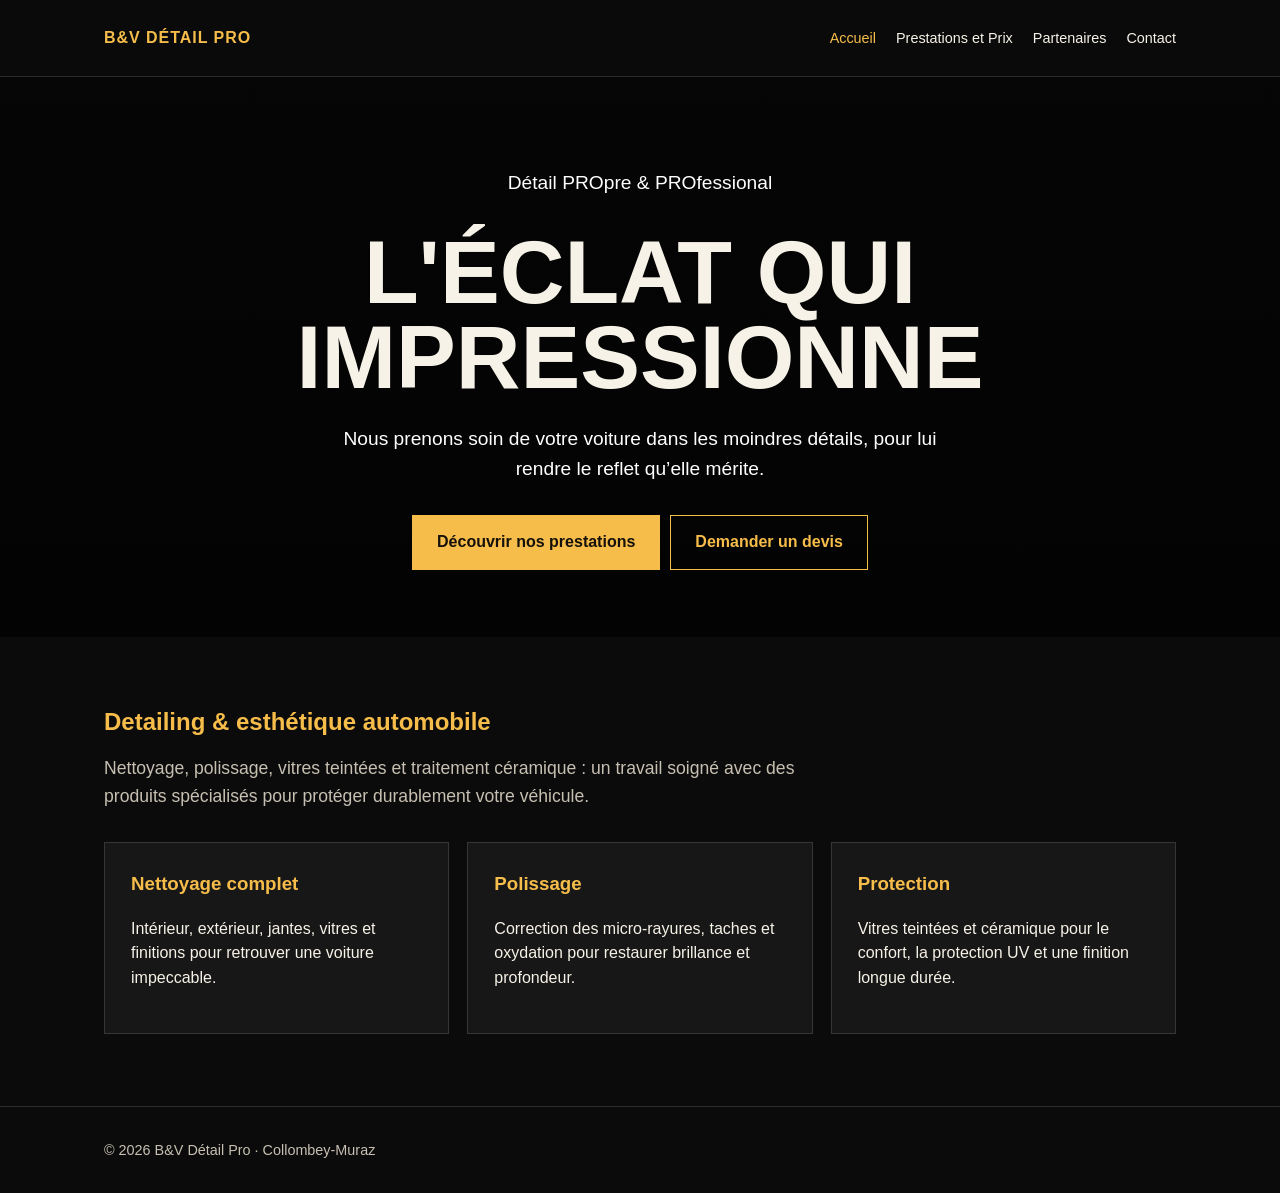
<file: index.html>
<!doctype html><html lang="fr"><head><meta charset="utf-8"><meta name="viewport" content="width=device-width,initial-scale=1"><title>BV Détail Pro — Detailing automobile</title><link rel="stylesheet" href="/styles.css"></head><body><header class="nav"><div class="wrap"><a class="brand" href="/">B&V DÉTAIL PRO</a><nav class="links"><a aria-current="page" href="/">Accueil</a><a href="/prestations-et-prix/">Prestations et Prix</a><a href="/partenaires/">Partenaires</a><a href="/contact/">Contact</a></nav></div></header><main><section class="hero"><div class="wrap"><p>Détail PROpre &amp; PROfessional</p><h1>L'éclat qui<br>impressionne</h1><p>Nous prenons soin de votre voiture dans les moindres détails, pour lui rendre le reflet qu’elle mérite.</p><a class="button" href="/prestations-et-prix/">Découvrir nos prestations</a><a class="button alt" href="/contact/">Demander un devis</a></div></section><section class="section"><div class="wrap"><h2>Detailing &amp; esthétique automobile</h2><p class="intro">Nettoyage, polissage, vitres teintées et traitement céramique : un travail soigné avec des produits spécialisés pour protéger durablement votre véhicule.</p><div class="grid"><article class="card"><h3>Nettoyage complet</h3><p>Intérieur, extérieur, jantes, vitres et finitions pour retrouver une voiture impeccable.</p></article><article class="card"><h3>Polissage</h3><p>Correction des micro-rayures, taches et oxydation pour restaurer brillance et profondeur.</p></article><article class="card"><h3>Protection</h3><p>Vitres teintées et céramique pour le confort, la protection UV et une finition longue durée.</p></article></div></div></section></main><footer class="footer"><div class="wrap">© 2026 B&amp;V Détail Pro · Collombey-Muraz</div></footer></body></html>
</file>
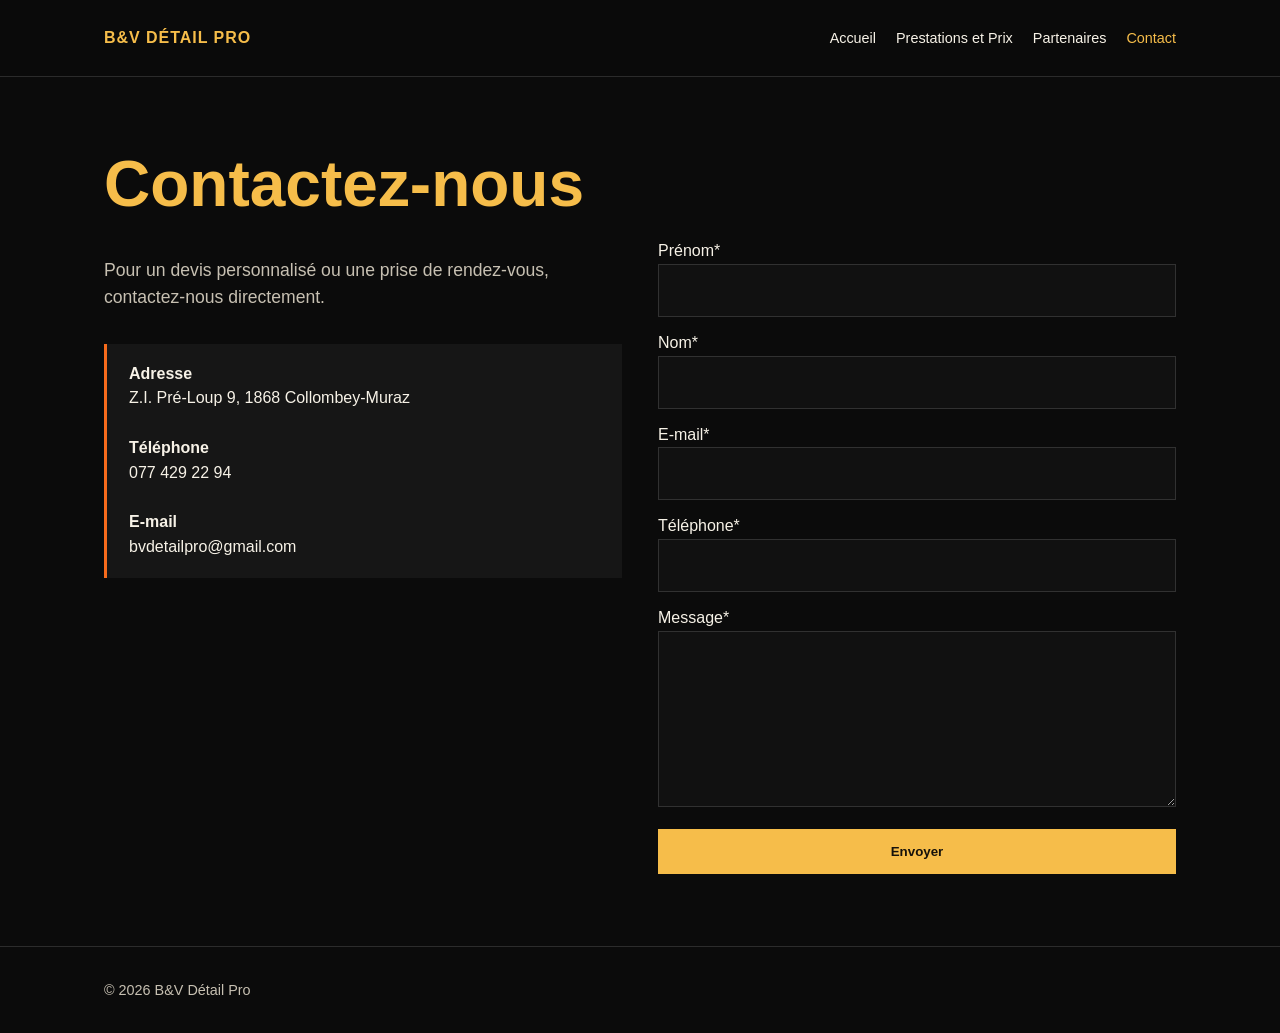
<file: contact/index.html>
<!doctype html><html lang="fr"><head><meta charset="utf-8"><meta name="viewport" content="width=device-width,initial-scale=1"><title>Contact — BV Détail Pro</title><link rel="stylesheet" href="/styles.css"></head><body><header class="nav"><div class="wrap"><a class="brand" href="/">B&V DÉTAIL PRO</a><nav class="links"><a href="/">Accueil</a><a href="/prestations-et-prix/">Prestations et Prix</a><a href="/partenaires/">Partenaires</a><a aria-current="page" href="/contact/">Contact</a></nav></div></header><main class="section"><div class="wrap"><h1>Contactez-nous</h1><div class="contact"><div><p class="intro">Pour un devis personnalisé ou une prise de rendez-vous, contactez-nous directement.</p><div class="note"><strong>Adresse</strong><br>Z.I. Pré-Loup 9, 1868 Collombey-Muraz<br><br><strong>Téléphone</strong><br><a href="tel:+41774292294">077 429 22 94</a><br><br><strong>E-mail</strong><br><a href="mailto:bvdetailpro@gmail.com">bvdetailpro@gmail.com</a></div></div><form class="contact-form" action="mailto:bvdetailpro@gmail.com" method="post" enctype="text/plain"><label>Prénom*<input required name="prenom"></label><label>Nom*<input required name="nom"></label><label>E-mail*<input required type="email" name="email"></label><label>Téléphone*<input required type="tel" name="telephone"></label><label>Message*<textarea required name="message" rows="6"></textarea></label><button class="button" type="submit">Envoyer</button></form></div></div></main><footer class="footer"><div class="wrap">© 2026 B&amp;V Détail Pro</div></footer></body></html>
</file>
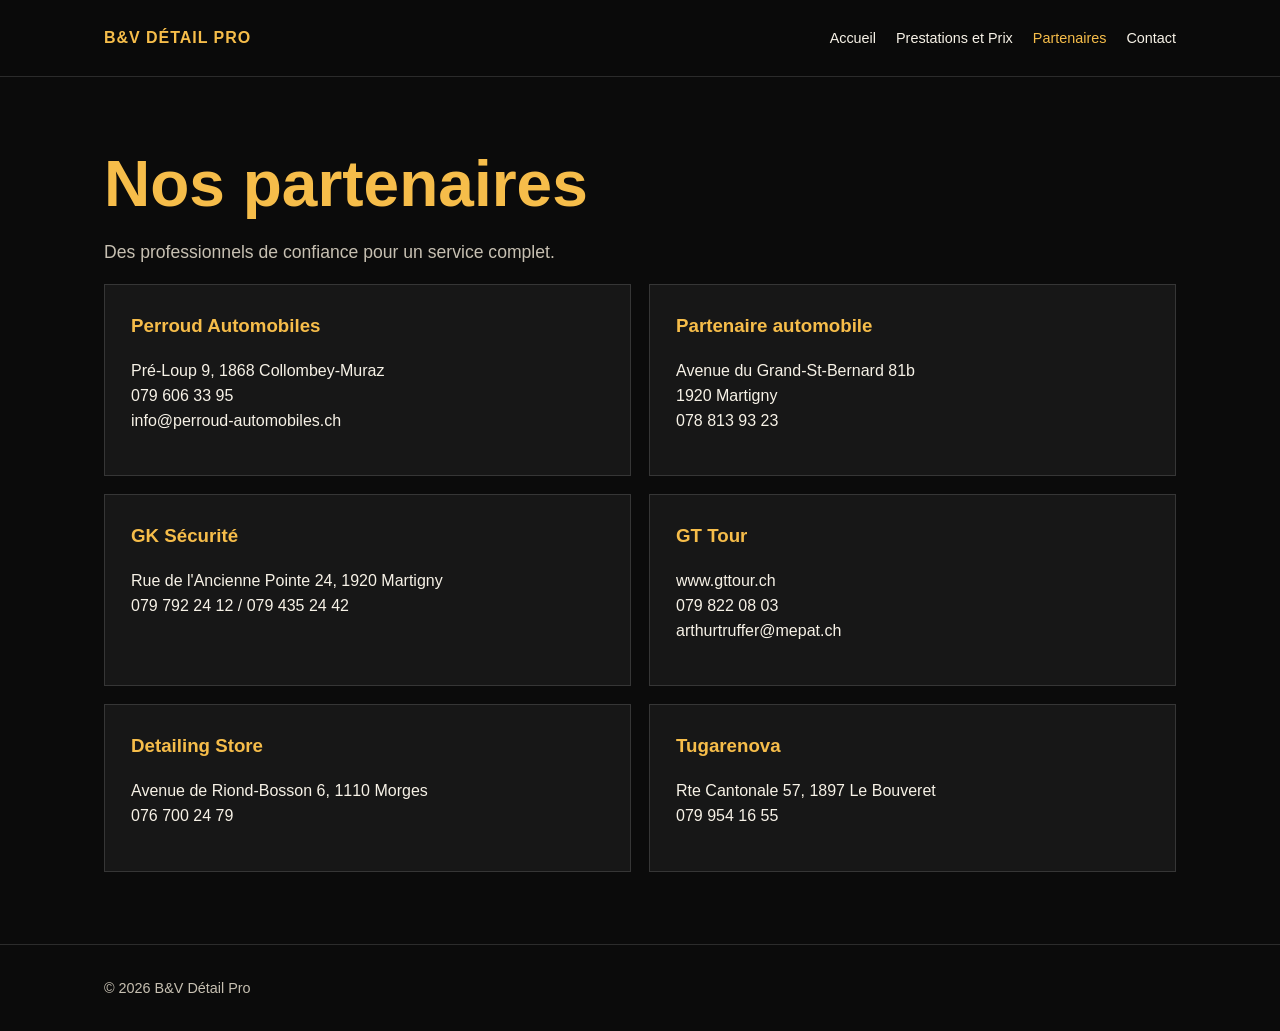
<file: partenaires/index.html>
<!doctype html><html lang="fr"><head><meta charset="utf-8"><meta name="viewport" content="width=device-width,initial-scale=1"><title>Partenaires — BV Détail Pro</title><link rel="stylesheet" href="/styles.css"></head><body><header class="nav"><div class="wrap"><a class="brand" href="/">B&V DÉTAIL PRO</a><nav class="links"><a href="/">Accueil</a><a href="/prestations-et-prix/">Prestations et Prix</a><a aria-current="page" href="/partenaires/">Partenaires</a><a href="/contact/">Contact</a></nav></div></header><main class="section"><div class="wrap"><h1>Nos partenaires</h1><p class="intro">Des professionnels de confiance pour un service complet.</p><div class="partners"><article class="card"><h3>Perroud Automobiles</h3><p>Pré-Loup 9, 1868 Collombey-Muraz<br>079 606 33 95<br>info@perroud-automobiles.ch</p></article><article class="card"><h3>Partenaire automobile</h3><p>Avenue du Grand-St-Bernard 81b<br>1920 Martigny<br>078 813 93 23</p></article><article class="card"><h3>GK Sécurité</h3><p>Rue de l'Ancienne Pointe 24, 1920 Martigny<br>079 792 24 12 / 079 435 24 42</p></article><article class="card"><h3>GT Tour</h3><p>www.gttour.ch<br>079 822 08 03<br>arthurtruffer@mepat.ch</p></article><article class="card"><h3>Detailing Store</h3><p>Avenue de Riond-Bosson 6, 1110 Morges<br>076 700 24 79</p></article><article class="card"><h3>Tugarenova</h3><p>Rte Cantonale 57, 1897 Le Bouveret<br>079 954 16 55</p></article></div></div></main><footer class="footer"><div class="wrap">© 2026 B&amp;V Détail Pro</div></footer></body></html>
</file>
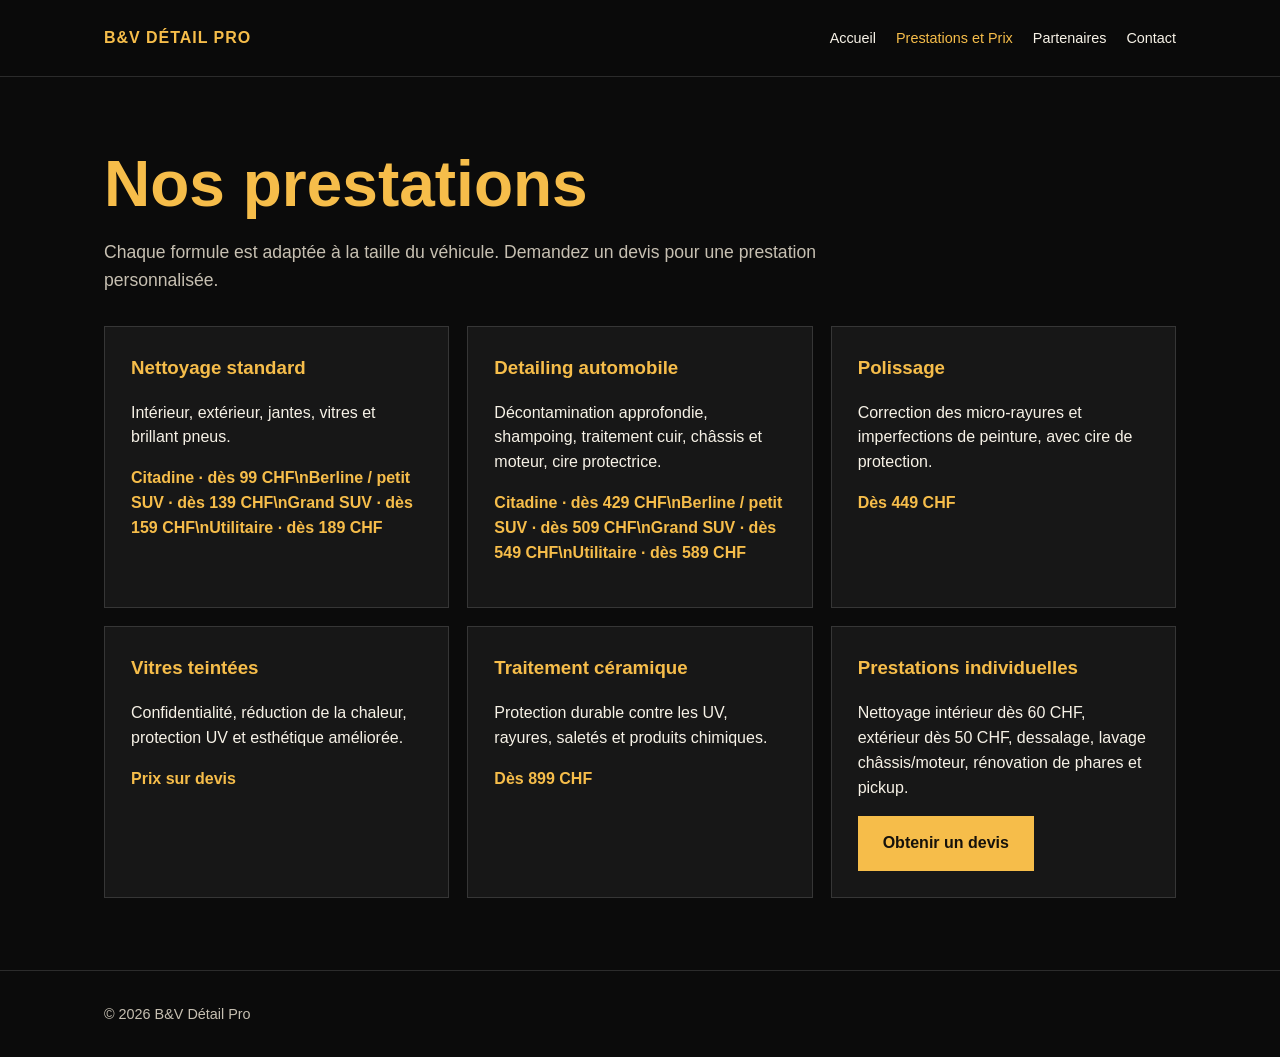
<file: prestations-et-prix/index.html>
<!doctype html><html lang="fr"><head><meta charset="utf-8"><meta name="viewport" content="width=device-width,initial-scale=1"><title>Prestations et Prix — BV Détail Pro</title><link rel="stylesheet" href="/styles.css"></head><body><header class="nav"><div class="wrap"><a class="brand" href="/">B&V DÉTAIL PRO</a><nav class="links"><a href="/">Accueil</a><a aria-current="page" href="/prestations-et-prix/">Prestations et Prix</a><a href="/partenaires/">Partenaires</a><a href="/contact/">Contact</a></nav></div></header><main class="section"><div class="wrap"><h1>Nos prestations</h1><p class="intro">Chaque formule est adaptée à la taille du véhicule. Demandez un devis pour une prestation personnalisée.</p><div class="grid"><article class="card"><h3>Nettoyage standard</h3><p>Intérieur, extérieur, jantes, vitres et brillant pneus.</p><p class="price">Citadine · dès 99 CHF\nBerline / petit SUV · dès 139 CHF\nGrand SUV · dès 159 CHF\nUtilitaire · dès 189 CHF</p></article><article class="card"><h3>Detailing automobile</h3><p>Décontamination approfondie, shampoing, traitement cuir, châssis et moteur, cire protectrice.</p><p class="price">Citadine · dès 429 CHF\nBerline / petit SUV · dès 509 CHF\nGrand SUV · dès 549 CHF\nUtilitaire · dès 589 CHF</p></article><article class="card"><h3>Polissage</h3><p>Correction des micro-rayures et imperfections de peinture, avec cire de protection.</p><p class="price">Dès 449 CHF</p></article><article class="card"><h3>Vitres teintées</h3><p>Confidentialité, réduction de la chaleur, protection UV et esthétique améliorée.</p><p class="price">Prix sur devis</p></article><article class="card"><h3>Traitement céramique</h3><p>Protection durable contre les UV, rayures, saletés et produits chimiques.</p><p class="price">Dès 899 CHF</p></article><article class="card"><h3>Prestations individuelles</h3><p>Nettoyage intérieur dès 60 CHF, extérieur dès 50 CHF, dessalage, lavage châssis/moteur, rénovation de phares et pickup.</p><a class="button" href="/contact/">Obtenir un devis</a></article></div></div></main><footer class="footer"><div class="wrap">© 2026 B&amp;V Détail Pro</div></footer></body></html>
</file>
<file: styles.css>
:root{--bg:#0b0b0b;--panel:#171717;--gold:#f6bd4a;--orange:#f76b1c;--ink:#f7f2e7;--muted:#c7c0b2;--line:#ffffff22;font-family:Arial,Helvetica,sans-serif}*{box-sizing:border-box}body{margin:0;background:var(--bg);color:var(--ink);line-height:1.55}a{color:inherit;text-decoration:none}.wrap{max-width:1120px;margin:auto;padding:0 24px}.nav{position:sticky;top:0;z-index:2;background:#0b0b0bf2;border-bottom:1px solid var(--line)}.nav .wrap{min-height:76px;display:flex;align-items:center;justify-content:space-between;gap:24px}.brand{font-weight:800;letter-spacing:.06em;color:var(--gold)}.links{display:flex;gap:20px;flex-wrap:wrap;font-size:.9rem}.links a:hover,.links a[aria-current=page]{color:var(--gold)}.hero{min-height:560px;display:grid;place-items:center;text-align:center;background:linear-gradient(#0008,#000b),url('https://bc-user-uploads.brandcrowd.com/public/media-Production/0e523b9b-df39-4929-a861-701e45a7994a/339d3cb6-4ee2-40bb-8ff3-7e70a61d11ea') center/cover}.hero h1{font-size:clamp(2.7rem,7vw,6.5rem);line-height:.95;margin:0;text-transform:uppercase}.hero p{font-size:1.2rem;max-width:620px;margin:24px auto 32px;color:#fff}.button{display:inline-block;padding:14px 24px;border:1px solid var(--gold);background:var(--gold);color:#16120b;font-weight:700}.button.alt{background:transparent;color:var(--gold);margin-left:10px}.section{padding:72px 0}.section h1,.section h2{color:var(--gold);line-height:1.1;margin:0 0 20px}.section h1{font-size:clamp(2.2rem,5vw,4rem)}.intro{color:var(--muted);max-width:720px;font-size:1.1rem}.grid{display:grid;grid-template-columns:repeat(3,1fr);gap:18px;margin-top:32px}.card{border:1px solid var(--line);background:var(--panel);padding:26px}.card h3{margin-top:0;color:var(--gold)}.price{color:var(--gold);font-weight:bold;white-space:pre-line}.note{border-left:3px solid var(--orange);padding:18px 22px;background:#ffffff0b;margin:32px 0}.partners{display:grid;grid-template-columns:repeat(2,1fr);gap:18px}.contact{display:grid;grid-template-columns:1fr 1fr;gap:36px}.contact-form{display:grid;gap:14px}.contact-form input,.contact-form textarea{width:100%;background:#111;border:1px solid var(--line);color:#fff;padding:13px;font:inherit}.footer{border-top:1px solid var(--line);padding:32px 0;color:var(--muted);font-size:.9rem}@media(max-width:720px){.nav .wrap{padding-top:14px;padding-bottom:14px;align-items:flex-start;flex-direction:column}.links{gap:12px}.grid,.partners,.contact{grid-template-columns:1fr}.hero{min-height:500px}.section{padding:52px 0}.button.alt{display:block;margin:12px auto 0;width:max-content}}
</file>
